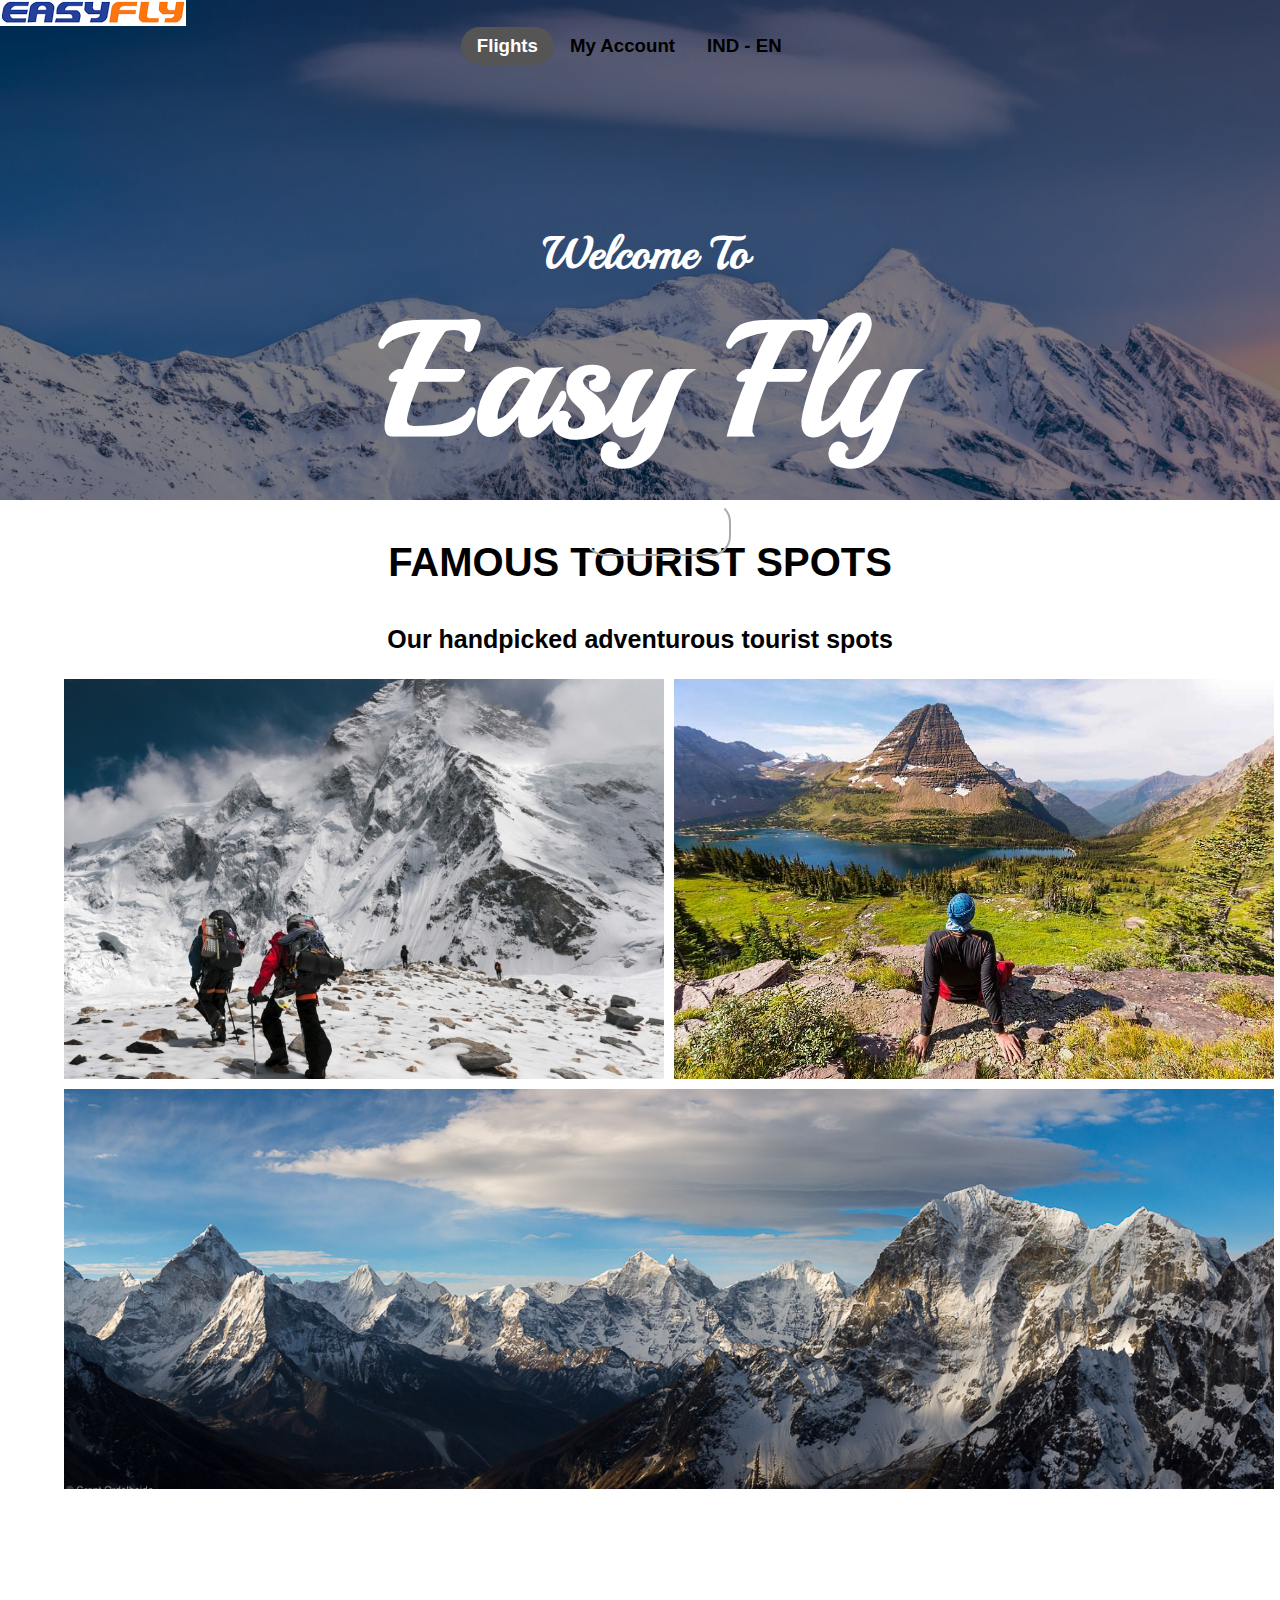
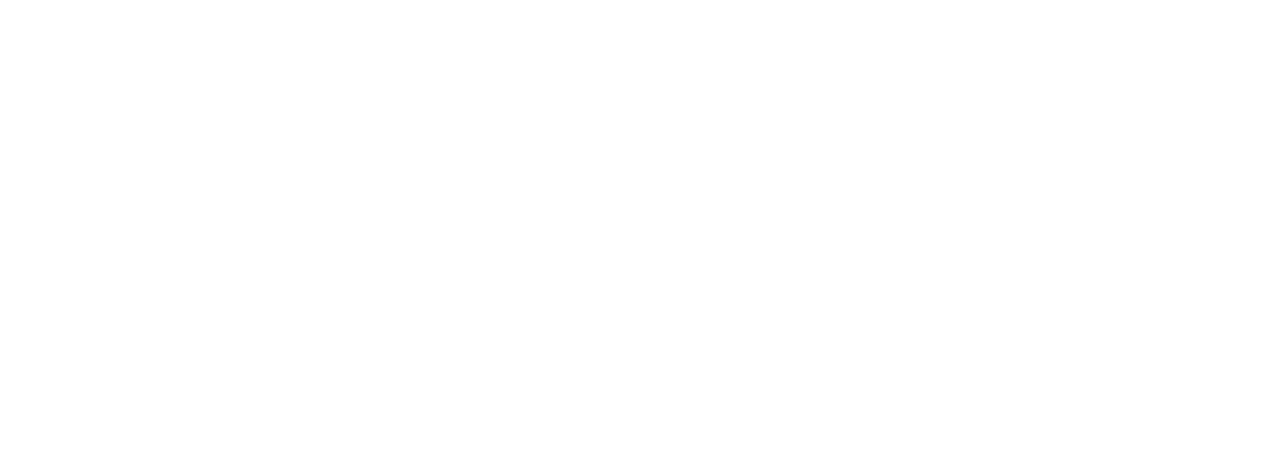
<file: october 29th/View/index.html>
<!DOCTYPE html>
<html>
<head>
	<title>EasyFly</title>
	<link rel="stylesheet" href="css files/Index.css" type="text/css" />
	<link href="https://fonts.googleapis.com/css?family=Playball" rel="stylesheet">
</head>
<body>
	<header>
		<div class="background-parallax1"></div>
		<!--<img class="image-filter" src="C:\Mohamed\Task 2\cssfiles\bgimage.jpg">-->
			<div id="logo">
				<img src="css files/images/logo.png">
			</div>
			<div id="menu"> 
				<ul class="menu">
					<li>
						<a class="active" href="index.html">Flights</a>
					</li>
					<li>
						<a href="myAccount.html">My Account</a>
					</li>
					<li class="dropdown">
						<a href="javascript:void(0)" class="dropbtn">IND - EN</a>
						<div class="dropdown-content">
							<a href="#">USD</a>
							<a href="#">CAD</a>	
						</div>
					</li>
				</ul>
			</div>
			<div class="header-main-container">
				<p class="welcome-font">Welcome To</p>
				<p class="easyfly-font">Easy Fly</p><br>
				<button id="myBtn" class="btn">Book Now</button>
            </div>
            <div id="myModal" class="modal">
				<div class="modal-content">
					<div class="modal-header">
						<div class="brightness"></div>
						<span class="close">&times;</span>
						<h2 class="flightSearchHeaderFont">Book Now</h2>
					</div>
					<div class="modal-body">
						<form autocomplete="off" onsubmit="flightSearchMaster()">
							<label class="label-design" for="from">Leaving From:</label>	
							<div class="autocomplete" style="width: 100%">
							<input type="text" class="text-design" id="from" name="from" placeholder="Travelling from..." required>
							</div>
							<label class="label-design" for="to">Going To:</label>
							<div class="autocomplete" style="width: 100%">
							<input type="text" class="text-design" id="to" name="to" placeholder="Where are you planning to go..." required>	
							</div>
							<label class="label-design" for="ddate">Select your date:</label>
							<input type="date" class="text-design" id="ddate" class="ddate" placeholder="Pick your date..." required>
							<label class="label-design" for="passengers">No. of Passengers:</label>
							<select class="text-design" id="passenger" required>
								<option value="0">Select no. of passengers</option>
								<option value="1">1</option>
								<option value="2">2</option>
								<option value="3">3</option>
								<option value="4">4</option>
								<option value="5">5</option>
							</select>	
					</div>
					<div class="modal-footer">
						<!--<a class="submitHyperLink" href="flightData.html">-->
							<input type="button" id="flightSubmit" class="btn" value="Submit" onclick="flightSearchMaster()">
						<!--</a>-->
					</div>
				</form>
				</div>
            </div>
			<div class="second-main-continer">
				<p class="second-container-font fontsize-second1">FAMOUS TOURIST SPOTS</p>
				<p  class="second-container-font fontsize-second2">Our handpicked adventurous tourist spots</p>
				<div class="grid-container">
					<div class="pic1-grid-parent"> 
						<div class="pic1-grid-child">
							<a href="#" class="pic1-grid-font">CANADA</a>
						</div>
					</div>
					<div class="pic2-grid-parent">
						<div class="pic2-grid-child">
							<a href="#" class="pic1-grid-font">USA</a>
						</div>
					</div>
					<div class="pic3-grid-parent">
						<div class="pic3-grid-child">
							<a href="#" class="pic1-grid-font">INDIA</a>
						</div>
					</div>
				</div>
				<div class="background-parallax2"></div>
					<p class="text-scroll-parent">
						“We had the very best trip of our lives, and are so happy we chose Easy Fly. 
						The scenery was outstanding, the facilities were clean and well kept. We will 
						definitely come back, and recommend to our friends.”<br>- Chris Redfield</p>
				</div>
				<script src="../Controller/Index.js"></script>
	</header>
</body>
</html>
</file>
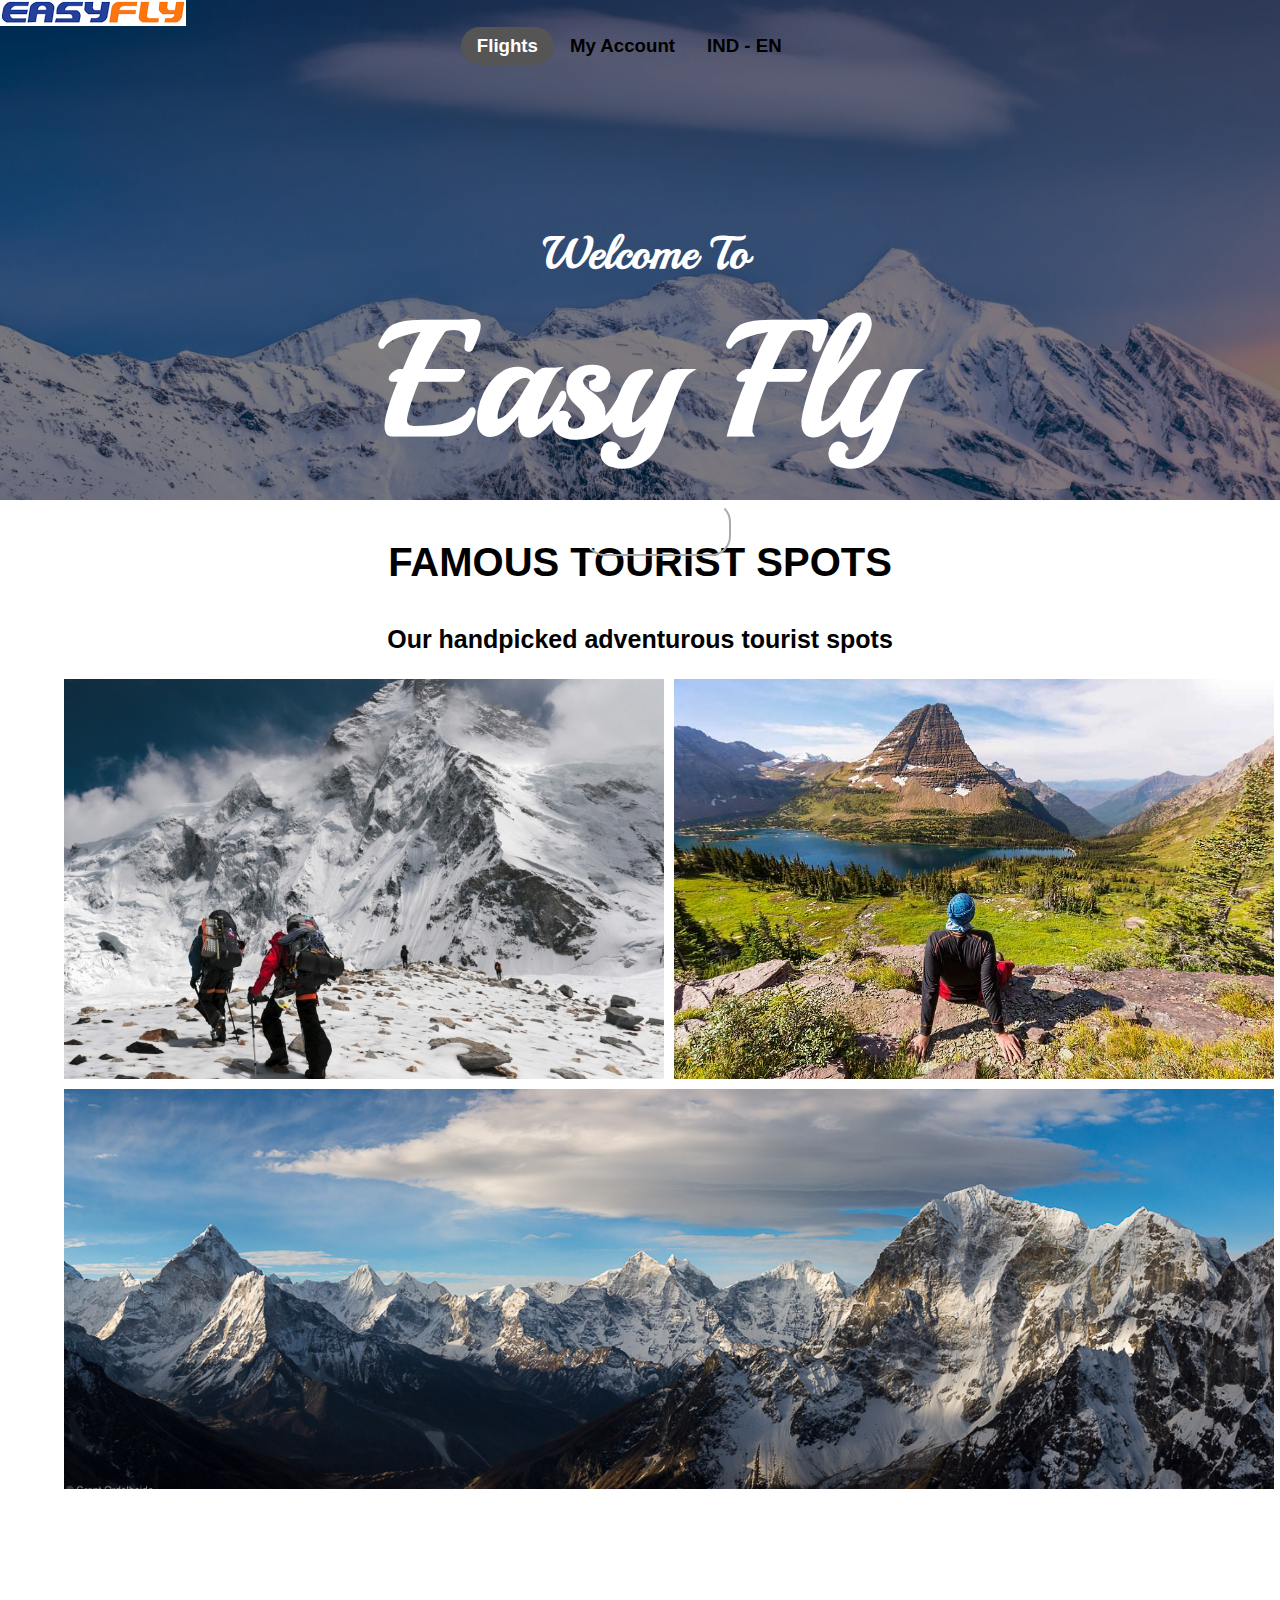
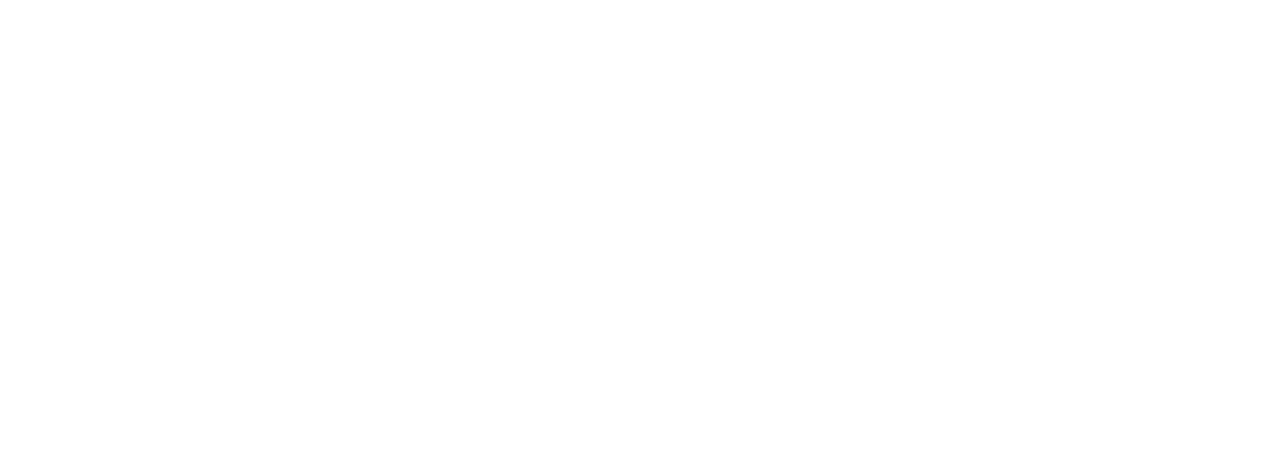
<file: Task 2/original/index.html>
<!DOCTYPE html>
<html>
<head>
	<title>EasyFly</title>
	<link rel="stylesheet" href="css1.css" type="text/css" />
	<link href="https://fonts.googleapis.com/css?family=Playball" rel="stylesheet">
</head>
<body>
	<header>
		<div class="background-parallax1"></div>
		<!--<img class="image-filter" src="C:\Mohamed\Task 2\cssfiles\bgimage.jpg">-->
			<div id="logo">
				<img src="logo.png">
			</div>
			<div id="menu"> 
				<ul class="menu">
					<li>
						<a class="active" href="#Flights">Flights</a>
					</li>
					<li>
						<a href="#MyAccount">My Account</a>
					</li>
					<li class="dropdown">
						<a href="javascript:void(0)" class="dropbtn">IND - EN</a>
						<div class="dropdown-content">
							<a href="#">USD</a>
							<a href="#">CAD</a>	
						</div>
					</li>
				</ul>
			</div>
			<div class="header-main-container">
				<p class="welcome-font">Welcome To</p>
				<p class="easyfly-font">Easy Fly</p><br>
				<button id="myBtn" class="btn">Book Now</button>
            </div>
            <div id="myModal" class="modal">
				<div class="modal-content">
					<div class="modal-header">
						<div class="brightness"></div>
						<span class="close">&times;</span>
						<h2 class="flightSearchHeaderFont">Book Now</h2>
					</div>
					<div class="modal-body">
						<form autocomplete="off" onsubmit="flightSearchMaster()">
							<label class="label-design" for="from">Leaving From:</label>	
							<div class="autocomplete" style="width: 100%">
							<input type="text" class="text-design" id="from" name="from" placeholder="Travelling from..." required>
							</div>
							<label class="label-design" for="to">Going To:</label>
							<div class="autocomplete" style="width: 100%">
							<input type="text" class="text-design" id="to" name="to" placeholder="Where are you planning to go..." required>	
							</div>
							<label class="label-design" for="ddate">Select your date:</label>
							<input type="date" class="text-design" id="ddate" class="ddate" placeholder="Pick your date..." required>
							<label class="label-design" for="passengers">No. of Passengers:</label>
							<select class="text-design" id="passenger" required>
								<option value="0">Select no. of passengers</option>
								<option value="1">1</option>
								<option value="2">2</option>
								<option value="3">3</option>
								<option value="4">4</option>
								<option value="5">5</option>
							</select>	
					</div>
					<div class="modal-footer">
						<!--<a class="submitHyperLink" href="flightData.html">-->
							<input type="button" id="flightSubmit" class="btn" value="Submit" onclick="flightSearchMaster()">
						<!--</a>-->
					</div>
				</form>
				</div>
            </div>
			<div class="second-main-continer">
				<p class="second-container-font fontsize-second1">FAMOUS TOURIST SPOTS</p>
				<p  class="second-container-font fontsize-second2">Our handpicked adventurous tourist spots</p>
				<div class="grid-container">
					<div class="pic1-grid-parent"> 
						<div class="pic1-grid-child">
							<a href="#" class="pic1-grid-font">CANADA</a>
						</div>
					</div>
					<div class="pic2-grid-parent">
						<div class="pic2-grid-child">
							<a href="#" class="pic1-grid-font">USA</a>
						</div>
					</div>
					<div class="pic3-grid-parent">
						<div class="pic3-grid-child">
							<a href="#" class="pic1-grid-font">INDIA</a>
						</div>
					</div>
				</div>
				<div class="background-parallax2"></div>
					<p class="text-scroll-parent">
						“We had the very best trip of our lives, and are so happy we chose Easy Fly. 
						The scenery was outstanding, the facilities were clean and well kept. We will 
						definitely come back, and recommend to our friends.”<br>- Chris Redfield</p>
				</div>
				<script src="js.js"></script>
	</header>
</body>
</html>
</file>
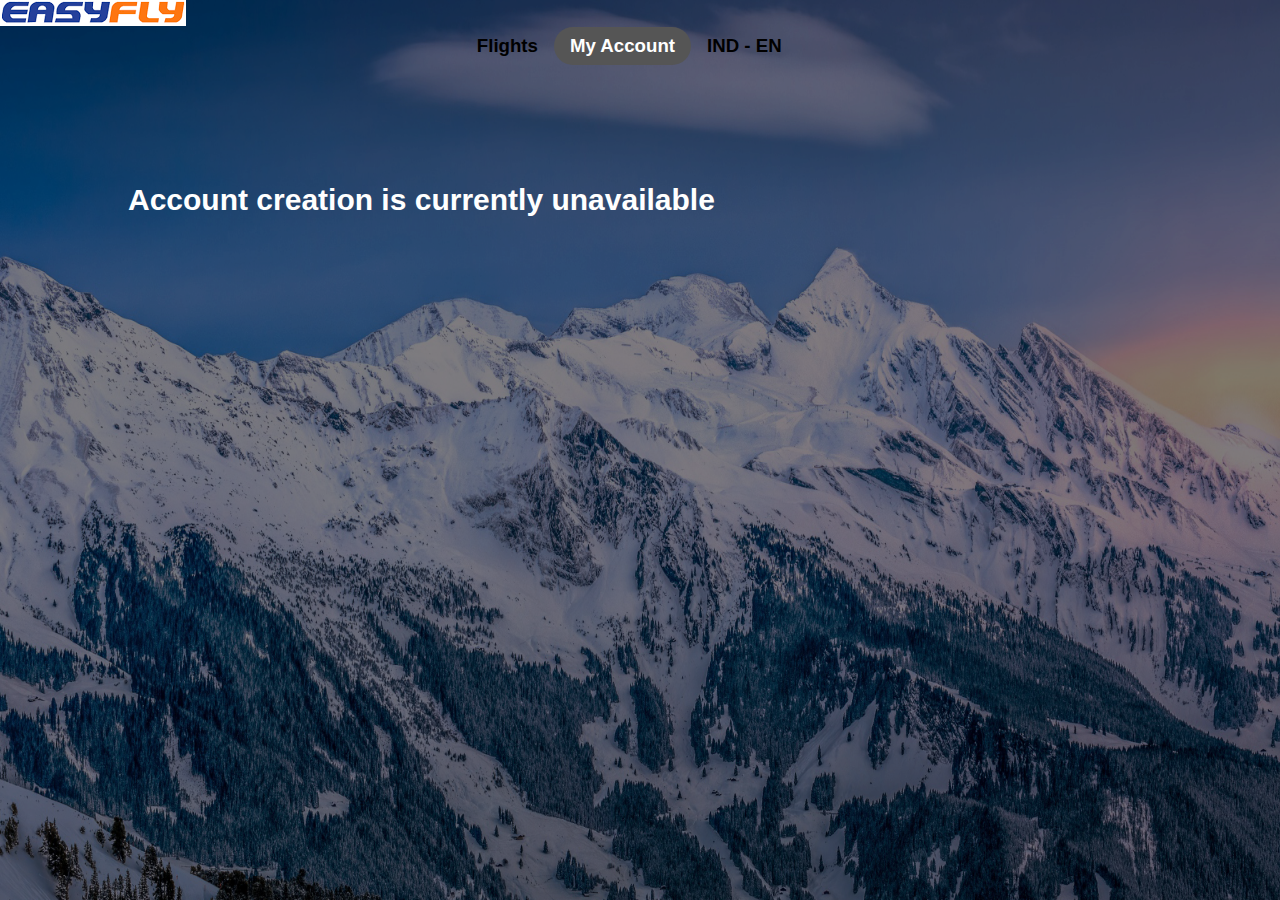
<file: october 29th/myAccount.html>
<!Doctype <!DOCTYPE html>
<html>
<head>
    <meta charset="utf-8" />
    <meta http-equiv="X-UA-Compatible" content="IE=edge">
    <title>EasyFly</title>
    <meta name="viewport" content="width=device-width, initial-scale=1">
    <link rel="stylesheet" type="text/css" media="screen" href="css files/Index.css" />
</head>
<body>
        <header>
            <div class="">
                <img src="css files/images/bgimage.jpg" class="brightness">
                <div id="logo">
                        <img src="css files/images/logo.png">
                    </div>
                    <div id="menu"> 
                        <ul class="menu">
                            <li>
                                <a href="index.html">Flights</a>
                            </li>
                            <li>
                                <a class="active" href="myAccount.html">My Account</a>
                            </li>
                            <li class="dropdown">
                                <a href="javascript:void(0)" class="dropbtn">IND - EN</a>
                                <div class="dropdown-content">
                                    <a href="#">USD</a>
                                    <a href="#">CAD</a>	
                                </div>
                            </li>
                        </ul>
                    </div>
                    <div>
                        <p class="flightSearchFont">Account creation is currently unavailable</p>
                        </div>
                    </div>
            </div>
        </header>
</body>
</html>
</file>
<file: october 29th/View/css files/Index.css>
body {
	margin: 0;
	padding: 0;
}

.background-parallax1 {
	background-image: url("images/bgimage.jpg");
	min-height: 500px;
	background-attachment: fixed;
	background-repeat: no-repeat;
	background-position: center;
	background-size: cover;
	filter: brightness(50%);
	width: 1349px;
}

/*.background-parallax2-grid {
	display: grid;
	grid-template-columns: auto auto auto;
	background-color: white;
	position: relative;
	top: 5%;
	left: 0;
	right: 0;
	bottom: 0;
}*/


/*.image-filter {
	filter: brightness(50%);
	opacity: 0.8;
	width: 1349px;
}*/


#logo {
	width: 7%;
	height: 5%;
	float: left;
	display: inline;
	margin-right: 0;
	position: absolute;
	left: 0px;
	top: 0px;
	padding: 0;
	
}

#menu {
	display: inline;
	position: absolute;
	left: 36%;
	top: 3%;
	padding: 0;
	}

.menu {
	list-style-type: none;
	margin: 0px;
	padding: 0px;
	background-color: #f1f1f1;
	overflow: hidden;
	display: inline;
	vertical-align: top;
}

li {
	float:left;
}

li a, .dropbtn {
	display: inline-block;
	color: #000;
	padding: 8px 16px;
	text-decoration: none;
	border-radius: 20px;
	font-weight: 600;
	font-size: 14pt;
	font-family: Tahoma, Geneva, sans-serif;
}

li a:hover, .dropdown:hover .dropbtn {
	background-color: #555;
	color: white;
}

li.dropdown {
	display: inline-block;
}

.dropdown-content {
	display: none;
	position: absolute;
	background-color: #555;
	min-width: 160px;
	box-shadow: 0px 8px 16px 0px rgba(0,0,0,0.8);
    z-index: 1; 
}

.dropdown-content a {
    color: white;
    padding: 12px 16px;
    text-decoration: none;
    display: block;
    text-align: left;
}

.dropdown-content a:hover {background-color: #555}

.dropdown:hover .dropdown-content {
    display: block;
}

li a.active {
	background-color: #555;
	color: white;
	
}

li a:hover:not(.active)	{
	background-color: #555;
	color:	white;
}


.header-main-container {
	position: absolute;
	top: 25%;
	left: 30%;
	font-family: 'Playball', cursive;
	font-weight: bolder;
	color: white;
}

.welcome-font {
	padding: 0;
	margin: 0;
	font-size: 45px;
	text-align: center;
}

.easyfly-font	{
	margin: 0;
	padding: 0;
	text-align: center;
	font-size: 160px;
}

.btn {
	border-radius: 20px;
	background-color: transparent;
	color: white;
	padding: 16px 32px;
	text-decoration: none;
	font-size: 16px;
	font-weight: bold;
	margin: 4px 2px;
	transition-duration: 0.4s;
	cursor: pointer;
	position: relative;
	left: 38%;
	border-color: white;
	font-family: Tahoma, Geneva, sans-serif;
	bottom: 4px;
}

.btn:hover { 
	background-color: white;
	color: black;
	box-shadow: 0px 8px 16px 0px rgba(0,0,0,0.8);
}

.second-main-container {
	height: 1000px;
	background-color: white;
	padding: 30px cover;
}

.second-container-font {
	font-family: 'Roboto', sans-serif;
	text-align: center; 
	font-weight: bold;
}

.fontsize-second1 {
	font-size: 40px;
}

.fontsize-second2 {
	font-size: 25px;
}

/* For picture 1 - CANADA */
.grid-container {
	display: grid;
	grid-template-columns: auto auto auto;
	grid-column-gap: 10px;
	grid-row-gap: 10px;
	background-color: white;
	position: absolute;
	left: 5%;
}

.pic1-grid-parent {
	grid-column-start: 1;
	grid-column-end: 2;
	width: 600px;
	height: 400px;
	overflow: hidden;
}

.pic1-grid-child {
	background-image: url("images/pic1.jpg");
	transition: all .1s;
	height: 100%;
	width: 100%;
	background-repeat: no-repeat;
	background-size: cover;
	background-position: center;
	margin-right: 0 auto;
}

.pic1-grid-parent:hover .pic1-grid-child,
.pic1-grid-parent:focus .pic1-grid-child {
	transform: scale(1.1);
}

.pic1-grid-font {
	display: none;
	font-size: 35px;
	font-family: 'Roboto', sans-serif;
	font-weight: bold;
	text-align: center; 
	margin:	auto;
	position: absolute;
	top: 0;
	left: 0;
	bottom: 0;
	right: 0;
	height: 50px;
	cursor: pointer;
	color: white;
	text-decoration: none;
}

.pic1-grid-child::before {
	content: "";
	display: none;
	height: 100%;
	width: 100%;
	position: absolute;
	top: 0;
	left: 0;
	background-color: rgba(52,73,94,0.75);
}


.pic1-grid-parent:hover .pic1-grid-child:before,
.pic1-grid-parent:focus .pic1-grid-child:before {
	display: block;	

}

.pic1-grid-child:hover .pic1-grid-font,
.pic1-grid-child:focus .pic1-grid-font {
	display: block;
}


/* For picture 2 - USA */

.pic2-grid-parent {
	grid-column-start: 2;
	grid-column-end: 2;
	width: 600px;
	height: 400px;
	overflow: hidden;
}

.pic2-grid-child {
	background-image: url("images/pic2.jpg");
	transition: all .1s;
	height: 100%;
	width: 100%;
	background-repeat: no-repeat;
	background-size: cover;
	background-position: center;
	margin-right: 0 auto;
}

.pic2-grid-parent:hover .pic2-grid-child,
.pic2-grid-parent:focus .pic2-grid-child {
	transform: scale(1.1);
}

.pic2-grid-child::before {
	content: "";
	display: none;
	height: 100%;
	width: 100%;
	position: absolute;
	top: 0;
	left: 0;
	background-color: rgba(52,73,94,0.75);
}


.pic2-grid-parent:hover .pic2-grid-child:before,
.pic2-grid-parent:focus .pic2-grid-child:before {
	display: block;	

}

.pic2-grid-parent:hover .pic1-grid-font,
.pic2-grid-parent:focus .pic1-grid-font {
	display: block;
}




/* For picture 3 - INDIA */

.pic3-grid-parent {
	grid-column-start: 1;
	grid-column-end: 3;
	width: 1210px;
	height: 400px;
	overflow: hidden;
}

.pic3-grid-child {
	background-image: url("images/pic3.jpg");
	transition: all .1s;
	height: 100%;
	width: 100%;
	background-repeat: no-repeat;
	background-size: cover;
	background-position: center;
	margin-right: 0 auto;
}

.pic3-grid-parent:hover .pic3-grid-child,
.pic3-grid-parent:focus .pic3-grid-child {
	transform: scale(1.1);
}

.pic3-grid-child::before {
	content: "";
	display: none;
	height: 100%;
	width: 100%;
	position: absolute;
	top: 0;
	left: 0;
	background-color: rgba(52,73,94,0.75);
}


.pic3-grid-parent:hover .pic3-grid-child:before,
.pic3-grid-parent:focus .pic3-grid-child:before {
	display: block;	

}

.pic3-grid-parent:hover .pic1-grid-font,
.pic3-grid-parent:focus .pic1-grid-font {
	display: block;
}


.background-parallax2 {
	background-image: url("images/pic4.jpg");
	width: 1349px;
	min-height: 500px;
	background-attachment: fixed;
	background-repeat: no-repeat;
	background-position: center;
	background-size: cover;
	position: absolute;
	top: 1570px;
	filter:	brightness(50%);
}

/*.background-parallax2 .imagebg {
	background-image: url("pic4.jpg");
	width: 1349px;
	filter: brightness(50%);
}*/

.text-scroll-parent {
	color: white;
	text-align: center;
	position: absolute;
	top: 1570px;
	left: 30%;
	right: 30%;
	padding-top: 175px;
	font-family: 'Playball', cursive;
	font-size: 25px;
}

.third-main-container {
	background-color: white;
	padding: 30px cover;
	height: 2000px;
}

.third-container-font {
	font-family: 'Playball', cursive;
	text-align: center; 
	font-weight: bold;
}

.modal {
	display: none;
	position: fixed;
	z-index: 1;
	left: 0;
	top: 0;
	width: 100%;
	height: 100%;
	overflow: auto;
	background-color: rgb(0,0,0);
	background-color: rgba(0,0,0,0.4);
	-webkit-animation-name: fadeIn;
	-webkit-animation-duration: 0.4s;
	animation-name: fadeIn;
	animation-duration: 0.4s;
}

.modal-content {
	position: fixed;
	top: 0;
	left: 30%;
	background-color: #fefefe;
	width: 40%;
	box-shadow: 0 5px 8px 0 rgba(0,0,0,0.2), 0 7px 21px 0 rgba(0,0,0,0.17);
	animation-name: slideIn;
	animation-duration: 0.4s;
}

.close {
	color: white;
	float: right;
	font-size: 28px;
	font-weight: bold;
}

.close:hover, .close:focus {
	color: #000;
	text-decoration: none;
	cursor: pointer;
}


.modal-header {
	padding: 2px 16px;
	background-color:#222;
}

.brightness {
	filter: brightness(50%);
	box-sizing: border-box;
	width: 100%;
	height: 100%;
}

.flightSearchHeaderFont {
	font-family: 'Karla', sans-serif;
	font-weight: bold;
	color: white;
	font-size: 30px;
	text-align: center;
}

.modal-body {
	padding: 2px 16px;
	background-color: #999;
	background-position: center;
	background-attachment: center;
	color:white;
	font-family: 'Times New Roman', Times, serif;
	font-weight: bold;
	font-size: 20px;
	text-align: left;
	object-fit: cover;
}

.modal-footer {
    padding: 2px 16px;
    background-color: #000;
}

@-webkit-keyframes slideIn {
    from {top: -300px; opacity: 0} 
    to {top: 0; opacity: 1}
}

@keyframes slideIn {
    from {top: -300px; opacity: 0}
    to {top: 0; opacity: 1}
}

@-webkit-keyframes fadeIn {
    from {opacity: 0} 
    to {opacity: 1}
}

@keyframes fadeIn {
    from {opacity: 0} 
    to {opacity: 1}
}

/* Flight Search Form */

.text-design {
	padding: 12px 20px;
	margin: 10px 0px;
	display: block;
	width: 100%;
	border: none;
	border-bottom: 2px solid black;
	box-sizing: border-box;
	background-color: transparent;
	color: rgb(0, 0, 0);
	font-weight: bold;
	font-family: 'Times New Roman', Times, serif;
	font-size: 20px;
}

.label-design {
	padding: 1px 16px 1px 16px;
	position: relative;
	top: 8px;
	bottom: 8px;
	display: block;
}


.autocomplete {
	/*the container must be positioned relative:*/
	position: relative;
	display: inline-block;
  }

.autocomplete-items {
	position: absolute;
	border: 1px solid #d4d4d4;
	border-bottom: none;
	border-top: none;
	z-index: 99;
	/*position the autocomplete items to be the same width as the container:*/
	top: 100%;
	left: 0;
	right: 0;
  }
  
  .autocomplete-items div {
	padding: 10px;
	cursor: pointer;
	background-color: #fff; 
	border-bottom: 1px solid #d4d4d4;
	color: #000; 
  }
  
  .autocomplete-items div:hover {
	/*when hovering an item:*/
	background-color: #e9e9e9; 
  }
  
  .autocomplete-active {
	/*when navigating through the items using the arrow keys:*/
	background-color: DodgerBlue !important; 
	color: #000; 
  }



  /* Page 2 - Flight Data */

  .flightDiv {
	display: inline-block;
	background-color: transparent;
	position: absolute;
	top: 30%;
	left:10%;
	right:10%;
	width: cover;
	filter: opacity(1);
  }

  .flightTable {
	  
	  color: black;
	  background-color: transparent;
	  box-shadow: 0px 8px 16px 0px rgba(0,0,0,0.8);
	  border-collapse: collapse;
	  width: 100%;
	  height: 50px;
  }

  .flightColumn {
	  width: 17%;
	  
	  font-size: 18px;
	  font-family: 'Trebuchet MS', 'Lucida Sans Unicode', 'Lucida Grande', 'Lucida Sans', Arial, sans-serif;
	  padding: 8px 16px;
	  text-align: center;
  }

  .flightRow {
	  background-color: #e9e9e9;
  }

  .flightRow:hover {
		background-color: #b9b9b9;
  }

  .flightHead {
	font-size: 22px;
	font-family: 'Trebuchet MS', 'Lucida Sans Unicode', 'Lucida Grande', 'Lucida Sans', Arial, sans-serif;
	text-align: center;
	background-color: #e9e9e9;
	font-weight: bolder;
	width: 17%;
  }

  .buttonHyperLink {
	  text-decoration: none;
  }


  .flightSearchFont {
	  position: absolute;
	  top: 17%;
	  left: 10%;
	  font-size: 30px;
	  font-weight: bold;
	  font-family: 'Gill Sans', 'Gill Sans MT', Calibri, 'Trebuchet MS', sans-serif;
	  color: white ;
  }
</file>
<file: Task 2/original/css1.css>
body {
	margin: 0;
	padding: 0;
}

.background-parallax1 {
	background-image: url("bgimage.jpg");
	min-height: 500px;
	background-attachment: fixed;
	background-repeat: no-repeat;
	background-position: center;
	background-size: cover;
	filter: brightness(50%);
	width: 1349px;
}

/*.background-parallax2-grid {
	display: grid;
	grid-template-columns: auto auto auto;
	background-color: white;
	position: relative;
	top: 5%;
	left: 0;
	right: 0;
	bottom: 0;
}*/


/*.image-filter {
	filter: brightness(50%);
	opacity: 0.8;
	width: 1349px;
}*/


#logo {
	width:	7%;
	height: 5%;
	float: left;
	display: inline;
	margin-right: 0;
	position: absolute;
	left: 0px;
	top: 0px;
	padding: 0;
	
}

#menu {
	display: inline;
	position: absolute;
	left: 36%;
	top: 3%;
	padding: 0;
	}

.menu {
	list-style-type: none;
	margin: 0px;
	padding: 0px;
	background-color: #f1f1f1;
	overflow: hidden;
	display: inline;
	vertical-align: top;
}

li {
	float:left;
}

li a, .dropbtn {
	display: inline-block;
	color: #000;
	padding: 8px 16px;
	text-decoration: none;
	border-radius: 20px;
	font-weight: 600;
	font-size: 14pt;
	font-family: Tahoma, Geneva, sans-serif;
}

li a:hover, .dropdown:hover .dropbtn {
	background-color: #555;
	color: white;
}

li.dropdown {
	display: inline-block;
}

.dropdown-content {
	display: none;
	position: absolute;
	background-color: #555;
	min-width: 160px;
	box-shadow: 0px 8px 16px 0px rgba(0,0,0,0.8);
    z-index: 1; 
}

.dropdown-content a {
    color: white;
    padding: 12px 16px;
    text-decoration: none;
    display: block;
    text-align: left;
}

.dropdown-content a:hover {background-color: #555}

.dropdown:hover .dropdown-content {
    display: block;
}

li a.active {
	background-color: #555;
	color: white;
	
}

li a:hover:not(.active)	{
	background-color: #555;
	color:	white;
}


.header-main-container {
	position: absolute;
	top: 25%;
	left: 30%;
	font-family: 'Playball', cursive;
	font-weight: bolder;
	color: white;
}

.welcome-font {
	padding: 0;
	margin: 0;
	font-size: 45px;
	text-align: center;
}

.easyfly-font	{
	margin: 0;
	padding: 0;
	text-align: center;
	font-size: 160px;
}

.btn {
	border-radius: 20px;
	background-color: transparent;
	color: white;
	padding: 16px 32px;
	text-decoration: none;
	font-size: 16px;
	font-weight: bold;
	margin: 4px 2px;
	transition-duration: 0.4s;
	cursor: pointer;
	position: relative;
	left: 38%;
	border-color: white;
	font-family: Tahoma, Geneva, sans-serif;
	bottom: 4px;
}

.btn:hover { 
	background-color: white;
	color: black;
	box-shadow: 0px 8px 16px 0px rgba(0,0,0,0.8);
}

.second-main-container {
	height: 1000px;
	background-color: white;
	padding: 30px cover;
}

.second-container-font {
	font-family: 'Roboto', sans-serif;
	text-align: center; 
	font-weight: bold;
}

.fontsize-second1 {
	font-size: 40px;
}

.fontsize-second2 {
	font-size: 25px;
}

/* For picture 1 - CANADA */
.grid-container {
	display: grid;
	grid-template-columns: auto auto auto;
	grid-column-gap: 10px;
	grid-row-gap: 10px;
	background-color: white;
	position: absolute;
	left: 5%;
}

.pic1-grid-parent {
	grid-column-start: 1;
	grid-column-end: 2;
	width: 600px;
	height: 400px;
	overflow: hidden;
}

.pic1-grid-child {
	background-image: url("pic1.jpg");
	transition: all .1s;
	height: 100%;
	width: 100%;
	background-repeat: no-repeat;
	background-size: cover;
	background-position: center;
	margin-right: 0 auto;
}

.pic1-grid-parent:hover .pic1-grid-child,
.pic1-grid-parent:focus .pic1-grid-child {
	transform: scale(1.1);
}

.pic1-grid-font {
	display: none;
	font-size: 35px;
	font-family: 'Roboto', sans-serif;
	font-weight: bold;
	text-align: center; 
	margin:	auto;
	position: absolute;
	top: 0;
	left: 0;
	bottom: 0;
	right: 0;
	height: 50px;
	cursor: pointer;
	color: white;
	text-decoration: none;
}

.pic1-grid-child::before {
	content: "";
	display: none;
	height: 100%;
	width: 100%;
	position: absolute;
	top: 0;
	left: 0;
	background-color: rgba(52,73,94,0.75);
}


.pic1-grid-parent:hover .pic1-grid-child:before,
.pic1-grid-parent:focus .pic1-grid-child:before {
	display: block;	

}

.pic1-grid-child:hover .pic1-grid-font,
.pic1-grid-child:focus .pic1-grid-font {
	display: block;
}


/* For picture 2 - USA */

.pic2-grid-parent {
	grid-column-start: 2;
	grid-column-end: 2;
	width: 600px;
	height: 400px;
	overflow: hidden;
}

.pic2-grid-child {
	background-image: url("pic2.jpg");
	transition: all .1s;
	height: 100%;
	width: 100%;
	background-repeat: no-repeat;
	background-size: cover;
	background-position: center;
	margin-right: 0 auto;
}

.pic2-grid-parent:hover .pic2-grid-child,
.pic2-grid-parent:focus .pic2-grid-child {
	transform: scale(1.1);
}

.pic2-grid-child::before {
	content: "";
	display: none;
	height: 100%;
	width: 100%;
	position: absolute;
	top: 0;
	left: 0;
	background-color: rgba(52,73,94,0.75);
}


.pic2-grid-parent:hover .pic2-grid-child:before,
.pic2-grid-parent:focus .pic2-grid-child:before {
	display: block;	

}

.pic2-grid-parent:hover .pic1-grid-font,
.pic2-grid-parent:focus .pic1-grid-font {
	display: block;
}




/* For picture 3 - INDIA */

.pic3-grid-parent {
	grid-column-start: 1;
	grid-column-end: 3;
	width: 1210px;
	height: 400px;
	overflow: hidden;
}

.pic3-grid-child {
	background-image: url("pic3.jpg");
	transition: all .1s;
	height: 100%;
	width: 100%;
	background-repeat: no-repeat;
	background-size: cover;
	background-position: center;
	margin-right: 0 auto;
}

.pic3-grid-parent:hover .pic3-grid-child,
.pic3-grid-parent:focus .pic3-grid-child {
	transform: scale(1.1);
}

.pic3-grid-child::before {
	content: "";
	display: none;
	height: 100%;
	width: 100%;
	position: absolute;
	top: 0;
	left: 0;
	background-color: rgba(52,73,94,0.75);
}


.pic3-grid-parent:hover .pic3-grid-child:before,
.pic3-grid-parent:focus .pic3-grid-child:before {
	display: block;	

}

.pic3-grid-parent:hover .pic1-grid-font,
.pic3-grid-parent:focus .pic1-grid-font {
	display: block;
}


.background-parallax2 {
	background-image: url("pic4.jpg");
	width: 1349px;
	min-height: 500px;
	background-attachment: fixed;
	background-repeat: no-repeat;
	background-position: center;
	background-size: cover;
	position: absolute;
	top: 1570px;
	filter:	brightness(50%);
}

/*.background-parallax2 .imagebg {
	background-image: url("pic4.jpg");
	width: 1349px;
	filter: brightness(50%);
}*/

.text-scroll-parent {
	color: white;
	text-align: center;
	position: absolute;
	top: 1570px;
	left: 30%;
	right: 30%;
	padding-top: 175px;
	font-family: 'Playball', cursive;
	font-size: 25px;
}

.third-main-container {
	background-color: white;
	padding: 30px cover;
	height: 2000px;
}

.third-container-font {
	font-family: 'Playball', cursive;
	text-align: center; 
	font-weight: bold;
}

.modal {
	display: none;
	position: fixed;
	z-index: 1;
	left: 0;
	top: 0;
	width: 100%;
	height: 100%;
	overflow: auto;
	background-color: rgb(0,0,0);
	background-color: rgba(0,0,0,0.4);
	-webkit-animation-name: fadeIn;
	-webkit-animation-duration: 0.4s;
	animation-name: fadeIn;
	animation-duration: 0.4s;
}

.modal-content {
	position: fixed;
	top: 0;
	left: 30%;
	background-color: #fefefe;
	width: 40%;
	box-shadow: 0 5px 8px 0 rgba(0,0,0,0.2), 0 7px 21px 0 rgba(0,0,0,0.17);
	animation-name: slideIn;
	animation-duration: 0.4s;
}

.close {
	color: white;
	float: right;
	font-size: 28px;
	font-weight: bold;
}

.close:hover, .close:focus {
	color: #000;
	text-decoration: none;
	cursor: pointer;
}


.modal-header {
	padding: 2px 16px;
	background-color:#222;
}

.brightness {
	filter: brightness(50%);
	box-sizing: border-box;
	width: 100%;
	height: 100%;
}

.flightSearchHeaderFont {
	font-family: 'Karla', sans-serif;
	font-weight: bold;
	color: white;
	font-size: 30px;
	text-align: center;
}

.modal-body {
	padding: 2px 16px;
	background-color: #999;
	background-position: center;
	background-attachment: center;
	color:white;
	font-family: 'Times New Roman', Times, serif;
	font-weight: bold;
	font-size: 20px;
	text-align: left;
	object-fit: cover;
}

.modal-footer {
    padding: 2px 16px;
    background-color: #000;
}

@-webkit-keyframes slideIn {
    from {top: -300px; opacity: 0} 
    to {top: 0; opacity: 1}
}

@keyframes slideIn {
    from {top: -300px; opacity: 0}
    to {top: 0; opacity: 1}
}

@-webkit-keyframes fadeIn {
    from {opacity: 0} 
    to {opacity: 1}
}

@keyframes fadeIn {
    from {opacity: 0} 
    to {opacity: 1}
}

/* Flight Search Form */

.text-design {
	padding: 12px 20px;
	margin: 10px 0px;
	display: block;
	width: 100%;
	border: none;
	border-bottom: 2px solid black;
	box-sizing: border-box;
	background-color: transparent;
	color: rgb(0, 0, 0);
	font-weight: bold;
	font-family: 'Times New Roman', Times, serif;
	font-size: 20px;
}

.label-design {
	padding: 1px 16px 1px 16px;
	position: relative;
	top: 8px;
	bottom: 8px;
	display: block;
}


.autocomplete {
	/*the container must be positioned relative:*/
	position: relative;
	display: inline-block;
  }

.autocomplete-items {
	position: absolute;
	border: 1px solid #d4d4d4;
	border-bottom: none;
	border-top: none;
	z-index: 99;
	/*position the autocomplete items to be the same width as the container:*/
	top: 100%;
	left: 0;
	right: 0;
  }
  
  .autocomplete-items div {
	padding: 10px;
	cursor: pointer;
	background-color: #fff; 
	border-bottom: 1px solid #d4d4d4;
	color: #000; 
  }
  
  .autocomplete-items div:hover {
	/*when hovering an item:*/
	background-color: #e9e9e9; 
  }
  
  .autocomplete-active {
	/*when navigating through the items using the arrow keys:*/
	background-color: DodgerBlue !important; 
	color: #000; 
  }



  /* Page 2 - Flight Data */

  .flightDiv {
	display: inline-block;
	background-color: transparent;
	position: absolute;
	top: 30%;
	left:10%;
	right:10%;
	width: cover;
	filter: opacity(1);
  }

  .flightTable {
	  
	  color: black;
	  background-color: transparent;
	  box-shadow: 0px 8px 16px 0px rgba(0,0,0,0.8);
	  border-collapse: collapse;
	  width: 100%;
	  height: 50px;
  }

  .flightColumn {
	  width: 20%;
	  
	  font-size: 18px;
	  font-family: 'Trebuchet MS', 'Lucida Sans Unicode', 'Lucida Grande', 'Lucida Sans', Arial, sans-serif;
	  padding: 8px 16px;
	  text-align: center;
  }

  .flightRow {
	  background-color: #e9e9e9;
  }

  .flightRow:hover {
		background-color: #b9b9b9;
  }

  .flightHead {
	font-size: 22px;
	font-family: 'Trebuchet MS', 'Lucida Sans Unicode', 'Lucida Grande', 'Lucida Sans', Arial, sans-serif;
	text-align: center;
	background-color: #e9e9e9;
	font-weight: bolder;
	width: 20%;
  }

  .buttonHyperLink {
	  text-decoration: none;
  }


  .flightSearchFont {
	  position: absolute;
	  top: 17%;
	  left: 10%;
	  font-size: 30px;
	  font-weight: bold;
	  font-family: 'Gill Sans', 'Gill Sans MT', Calibri, 'Trebuchet MS', sans-serif;
	  color: white ;
  }
</file>
<file: october 29th/css files/Index.css>
body {
	margin: 0;
	padding: 0;
}

.background-parallax1 {
	background-image: url("images/bgimage.jpg");
	min-height: 500px;
	background-attachment: fixed;
	background-repeat: no-repeat;
	background-position: center;
	background-size: cover;
	filter: brightness(50%);
	width: 1349px;
}

/*.background-parallax2-grid {
	display: grid;
	grid-template-columns: auto auto auto;
	background-color: white;
	position: relative;
	top: 5%;
	left: 0;
	right: 0;
	bottom: 0;
}*/


/*.image-filter {
	filter: brightness(50%);
	opacity: 0.8;
	width: 1349px;
}*/


#logo {
	width: 7%;
	height: 5%;
	float: left;
	display: inline;
	margin-right: 0;
	position: absolute;
	left: 0px;
	top: 0px;
	padding: 0;
	
}

#menu {
	display: inline;
	position: absolute;
	left: 36%;
	top: 3%;
	padding: 0;
	}

.menu {
	list-style-type: none;
	margin: 0px;
	padding: 0px;
	background-color: #f1f1f1;
	overflow: hidden;
	display: inline;
	vertical-align: top;
}

li {
	float:left;
}

li a, .dropbtn {
	display: inline-block;
	color: #000;
	padding: 8px 16px;
	text-decoration: none;
	border-radius: 20px;
	font-weight: 600;
	font-size: 14pt;
	font-family: Tahoma, Geneva, sans-serif;
}

li a:hover, .dropdown:hover .dropbtn {
	background-color: #555;
	color: white;
}

li.dropdown {
	display: inline-block;
}

.dropdown-content {
	display: none;
	position: absolute;
	background-color: #555;
	min-width: 160px;
	box-shadow: 0px 8px 16px 0px rgba(0,0,0,0.8);
    z-index: 1; 
}

.dropdown-content a {
    color: white;
    padding: 12px 16px;
    text-decoration: none;
    display: block;
    text-align: left;
}

.dropdown-content a:hover {background-color: #555}

.dropdown:hover .dropdown-content {
    display: block;
}

li a.active {
	background-color: #555;
	color: white;
	
}

li a:hover:not(.active)	{
	background-color: #555;
	color:	white;
}


.header-main-container {
	position: absolute;
	top: 25%;
	left: 30%;
	font-family: 'Playball', cursive;
	font-weight: bolder;
	color: white;
}

.welcome-font {
	padding: 0;
	margin: 0;
	font-size: 45px;
	text-align: center;
}

.easyfly-font	{
	margin: 0;
	padding: 0;
	text-align: center;
	font-size: 160px;
}

.btn {
	border-radius: 20px;
	background-color: transparent;
	color: white;
	padding: 16px 32px;
	text-decoration: none;
	font-size: 16px;
	font-weight: bold;
	margin: 4px 2px;
	transition-duration: 0.4s;
	cursor: pointer;
	position: relative;
	left: 38%;
	border-color: white;
	font-family: Tahoma, Geneva, sans-serif;
	bottom: 4px;
}

.btn:hover { 
	background-color: white;
	color: black;
	box-shadow: 0px 8px 16px 0px rgba(0,0,0,0.8);
}

.second-main-container {
	height: 1000px;
	background-color: white;
	padding: 30px cover;
}

.second-container-font {
	font-family: 'Roboto', sans-serif;
	text-align: center; 
	font-weight: bold;
}

.fontsize-second1 {
	font-size: 40px;
}

.fontsize-second2 {
	font-size: 25px;
}

/* For picture 1 - CANADA */
.grid-container {
	display: grid;
	grid-template-columns: auto auto auto;
	grid-column-gap: 10px;
	grid-row-gap: 10px;
	background-color: white;
	position: absolute;
	left: 5%;
}

.pic1-grid-parent {
	grid-column-start: 1;
	grid-column-end: 2;
	width: 600px;
	height: 400px;
	overflow: hidden;
}

.pic1-grid-child {
	background-image: url("images/pic1.jpg");
	transition: all .1s;
	height: 100%;
	width: 100%;
	background-repeat: no-repeat;
	background-size: cover;
	background-position: center;
	margin-right: 0 auto;
}

.pic1-grid-parent:hover .pic1-grid-child,
.pic1-grid-parent:focus .pic1-grid-child {
	transform: scale(1.1);
}

.pic1-grid-font {
	display: none;
	font-size: 35px;
	font-family: 'Roboto', sans-serif;
	font-weight: bold;
	text-align: center; 
	margin:	auto;
	position: absolute;
	top: 0;
	left: 0;
	bottom: 0;
	right: 0;
	height: 50px;
	cursor: pointer;
	color: white;
	text-decoration: none;
}

.pic1-grid-child::before {
	content: "";
	display: none;
	height: 100%;
	width: 100%;
	position: absolute;
	top: 0;
	left: 0;
	background-color: rgba(52,73,94,0.75);
}


.pic1-grid-parent:hover .pic1-grid-child:before,
.pic1-grid-parent:focus .pic1-grid-child:before {
	display: block;	

}

.pic1-grid-child:hover .pic1-grid-font,
.pic1-grid-child:focus .pic1-grid-font {
	display: block;
}


/* For picture 2 - USA */

.pic2-grid-parent {
	grid-column-start: 2;
	grid-column-end: 2;
	width: 600px;
	height: 400px;
	overflow: hidden;
}

.pic2-grid-child {
	background-image: url("images/pic2.jpg");
	transition: all .1s;
	height: 100%;
	width: 100%;
	background-repeat: no-repeat;
	background-size: cover;
	background-position: center;
	margin-right: 0 auto;
}

.pic2-grid-parent:hover .pic2-grid-child,
.pic2-grid-parent:focus .pic2-grid-child {
	transform: scale(1.1);
}

.pic2-grid-child::before {
	content: "";
	display: none;
	height: 100%;
	width: 100%;
	position: absolute;
	top: 0;
	left: 0;
	background-color: rgba(52,73,94,0.75);
}


.pic2-grid-parent:hover .pic2-grid-child:before,
.pic2-grid-parent:focus .pic2-grid-child:before {
	display: block;	

}

.pic2-grid-parent:hover .pic1-grid-font,
.pic2-grid-parent:focus .pic1-grid-font {
	display: block;
}




/* For picture 3 - INDIA */

.pic3-grid-parent {
	grid-column-start: 1;
	grid-column-end: 3;
	width: 1210px;
	height: 400px;
	overflow: hidden;
}

.pic3-grid-child {
	background-image: url("images/pic3.jpg");
	transition: all .1s;
	height: 100%;
	width: 100%;
	background-repeat: no-repeat;
	background-size: cover;
	background-position: center;
	margin-right: 0 auto;
}

.pic3-grid-parent:hover .pic3-grid-child,
.pic3-grid-parent:focus .pic3-grid-child {
	transform: scale(1.1);
}

.pic3-grid-child::before {
	content: "";
	display: none;
	height: 100%;
	width: 100%;
	position: absolute;
	top: 0;
	left: 0;
	background-color: rgba(52,73,94,0.75);
}


.pic3-grid-parent:hover .pic3-grid-child:before,
.pic3-grid-parent:focus .pic3-grid-child:before {
	display: block;	

}

.pic3-grid-parent:hover .pic1-grid-font,
.pic3-grid-parent:focus .pic1-grid-font {
	display: block;
}


.background-parallax2 {
	background-image: url("images/pic4.jpg");
	width: 1349px;
	min-height: 500px;
	background-attachment: fixed;
	background-repeat: no-repeat;
	background-position: center;
	background-size: cover;
	position: absolute;
	top: 1570px;
	filter:	brightness(50%);
}

/*.background-parallax2 .imagebg {
	background-image: url("pic4.jpg");
	width: 1349px;
	filter: brightness(50%);
}*/

.text-scroll-parent {
	color: white;
	text-align: center;
	position: absolute;
	top: 1570px;
	left: 30%;
	right: 30%;
	padding-top: 175px;
	font-family: 'Playball', cursive;
	font-size: 25px;
}

.third-main-container {
	background-color: white;
	padding: 30px cover;
	height: 2000px;
}

.third-container-font {
	font-family: 'Playball', cursive;
	text-align: center; 
	font-weight: bold;
}

.modal {
	display: none;
	position: fixed;
	z-index: 1;
	left: 0;
	top: 0;
	width: 100%;
	height: 100%;
	overflow: auto;
	background-color: rgb(0,0,0);
	background-color: rgba(0,0,0,0.4);
	-webkit-animation-name: fadeIn;
	-webkit-animation-duration: 0.4s;
	animation-name: fadeIn;
	animation-duration: 0.4s;
}

.modal-content {
	position: fixed;
	top: 0;
	left: 30%;
	background-color: #fefefe;
	width: 40%;
	box-shadow: 0 5px 8px 0 rgba(0,0,0,0.2), 0 7px 21px 0 rgba(0,0,0,0.17);
	animation-name: slideIn;
	animation-duration: 0.4s;
}

.close {
	color: white;
	float: right;
	font-size: 28px;
	font-weight: bold;
}

.close:hover, .close:focus {
	color: #000;
	text-decoration: none;
	cursor: pointer;
}


.modal-header {
	padding: 2px 16px;
	background-color:#222;
}

.brightness {
	filter: brightness(50%);
	box-sizing: border-box;
	width: 100%;
	height: 100%;
}

.flightSearchHeaderFont {
	font-family: 'Karla', sans-serif;
	font-weight: bold;
	color: white;
	font-size: 30px;
	text-align: center;
}

.modal-body {
	padding: 2px 16px;
	background-color: #999;
	background-position: center;
	background-attachment: center;
	color:white;
	font-family: 'Times New Roman', Times, serif;
	font-weight: bold;
	font-size: 20px;
	text-align: left;
	object-fit: cover;
}

.modal-footer {
    padding: 2px 16px;
    background-color: #000;
}

@-webkit-keyframes slideIn {
    from {top: -300px; opacity: 0} 
    to {top: 0; opacity: 1}
}

@keyframes slideIn {
    from {top: -300px; opacity: 0}
    to {top: 0; opacity: 1}
}

@-webkit-keyframes fadeIn {
    from {opacity: 0} 
    to {opacity: 1}
}

@keyframes fadeIn {
    from {opacity: 0} 
    to {opacity: 1}
}

/* Flight Search Form */

.text-design {
	padding: 12px 20px;
	margin: 10px 0px;
	display: block;
	width: 100%;
	border: none;
	border-bottom: 2px solid black;
	box-sizing: border-box;
	background-color: transparent;
	color: rgb(0, 0, 0);
	font-weight: bold;
	font-family: 'Times New Roman', Times, serif;
	font-size: 20px;
}

.label-design {
	padding: 1px 16px 1px 16px;
	position: relative;
	top: 8px;
	bottom: 8px;
	display: block;
}


.autocomplete {
	/*the container must be positioned relative:*/
	position: relative;
	display: inline-block;
  }

.autocomplete-items {
	position: absolute;
	border: 1px solid #d4d4d4;
	border-bottom: none;
	border-top: none;
	z-index: 99;
	/*position the autocomplete items to be the same width as the container:*/
	top: 100%;
	left: 0;
	right: 0;
  }
  
  .autocomplete-items div {
	padding: 10px;
	cursor: pointer;
	background-color: #fff; 
	border-bottom: 1px solid #d4d4d4;
	color: #000; 
  }
  
  .autocomplete-items div:hover {
	/*when hovering an item:*/
	background-color: #e9e9e9; 
  }
  
  .autocomplete-active {
	/*when navigating through the items using the arrow keys:*/
	background-color: DodgerBlue !important; 
	color: #000; 
  }



  /* Page 2 - Flight Data */

  .flightDiv {
	display: inline-block;
	background-color: transparent;
	position: absolute;
	top: 30%;
	left:10%;
	right:10%;
	width: cover;
	filter: opacity(1);
  }

  .flightTable {
	  
	  color: black;
	  background-color: transparent;
	  box-shadow: 0px 8px 16px 0px rgba(0,0,0,0.8);
	  border-collapse: collapse;
	  width: 100%;
	  height: 50px;
  }

  .flightColumn {
	  width: 17%;
	  
	  font-size: 18px;
	  font-family: 'Trebuchet MS', 'Lucida Sans Unicode', 'Lucida Grande', 'Lucida Sans', Arial, sans-serif;
	  padding: 8px 16px;
	  text-align: center;
  }

  .flightRow {
	  background-color: #e9e9e9;
  }

  .flightRow:hover {
		background-color: #b9b9b9;
  }

  .flightHead {
	font-size: 22px;
	font-family: 'Trebuchet MS', 'Lucida Sans Unicode', 'Lucida Grande', 'Lucida Sans', Arial, sans-serif;
	text-align: center;
	background-color: #e9e9e9;
	font-weight: bolder;
	width: 17%;
  }

  .buttonHyperLink {
	  text-decoration: none;
  }


  .flightSearchFont {
	  position: absolute;
	  top: 17%;
	  left: 10%;
	  font-size: 30px;
	  font-weight: bold;
	  font-family: 'Gill Sans', 'Gill Sans MT', Calibri, 'Trebuchet MS', sans-serif;
	  color: white ;
  }
</file>
